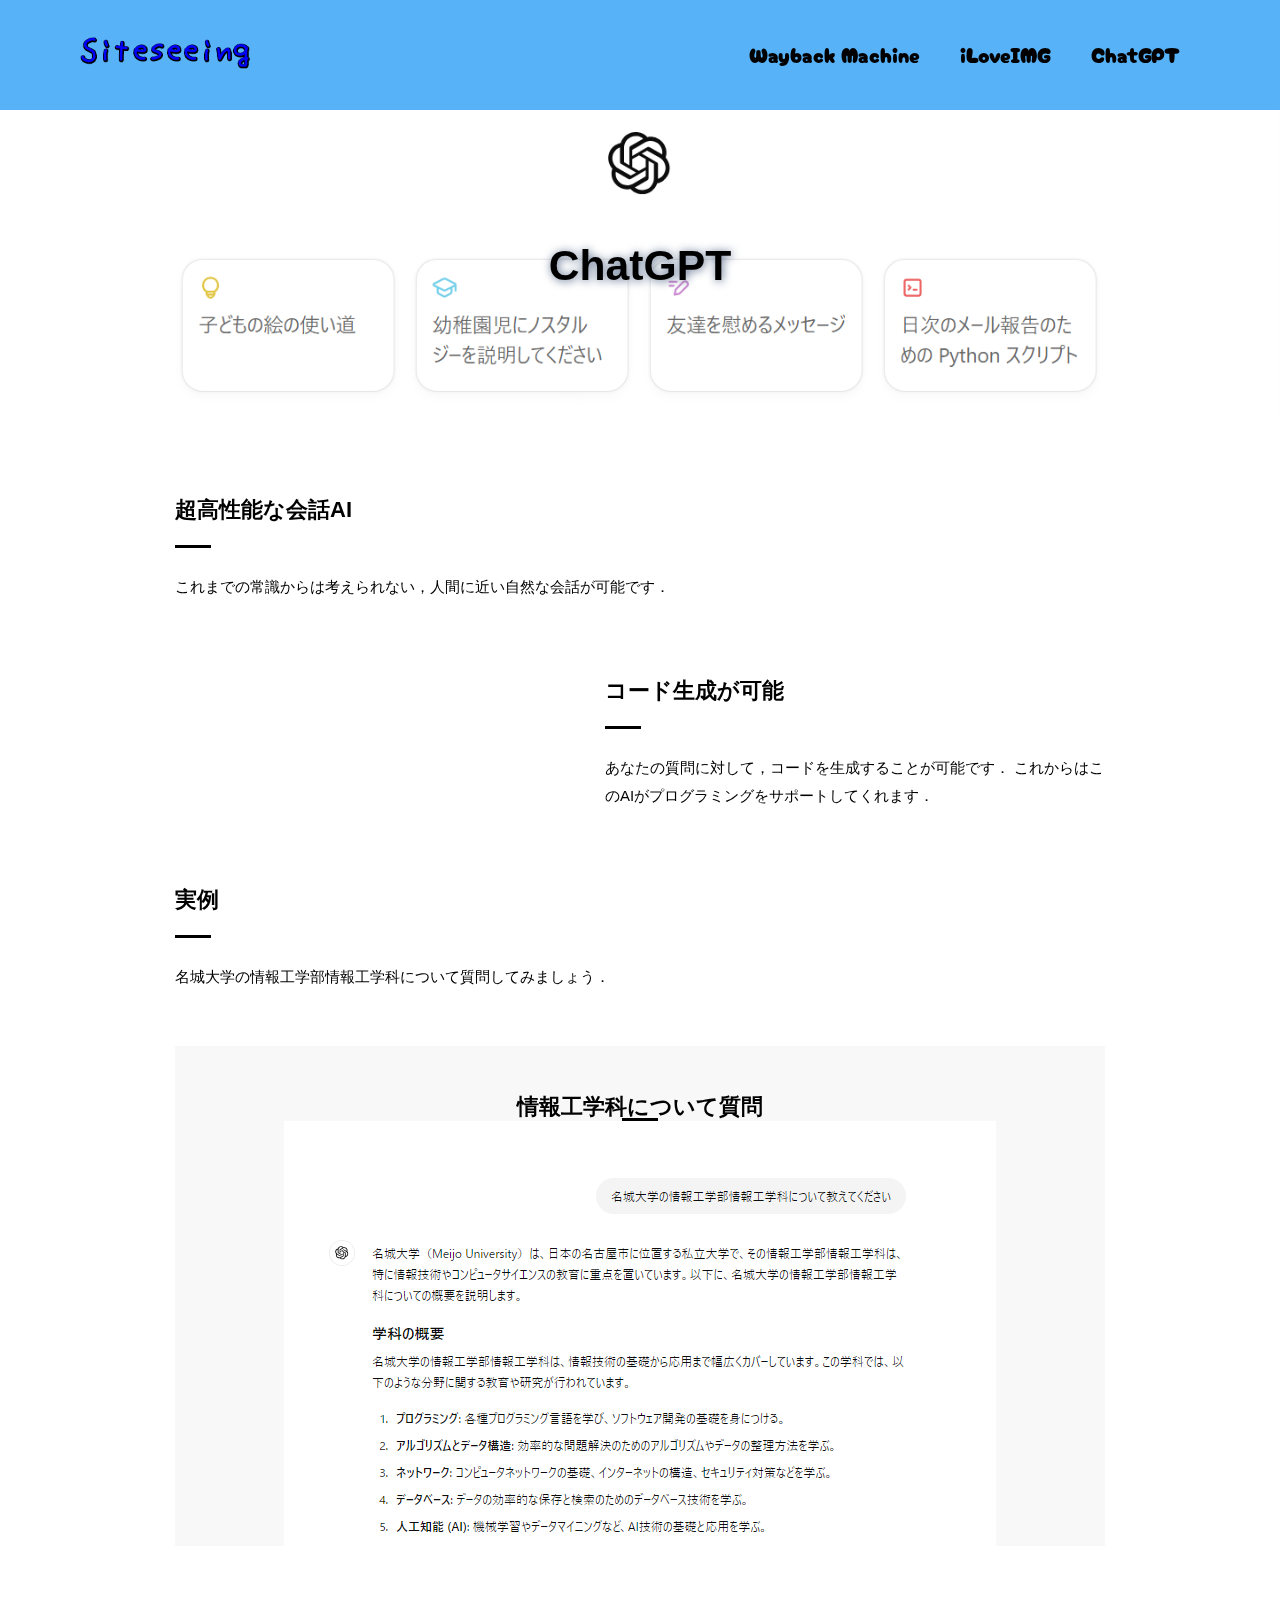
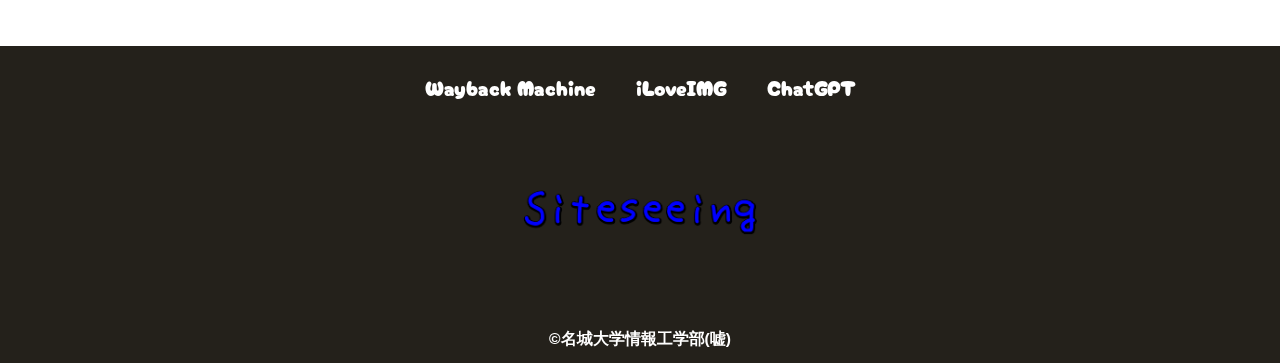
<file: access.html>
<!DOCTYPE html>
<html>
    <head>
        <meta charset="UTF-8">
        <title>ChatGPT</title>
        <meta name="description" content="ChatGPTの紹介">
        <meta name="viewport" content="width=device-width">
        <script src="https://ajax.googleapis.com/ajax/libs/jquery/1.11.0/jquery.min.js"></script>
        <script src="js/script.js"></script>
        <link href="css/common.css" rel="stylesheet">
        <link href="css/access.css" rel="stylesheet">
        <link rel="preconnect" href="https://fonts.googleapis.com">
        <link rel="preconnect" href="https://fonts.gstatic.com" crossorigin>
        <link href="https://fonts.googleapis.com/css2?family=Cherry+Bomb+One&display=swap" rel="stylesheet">    
    </head>
    <body>
        <header class="header">
            <div class="header-inner">
                <a class="header-logo" href="index.html">
                    <img src="images/index/logo.png" alt="ロゴ">
                </a>
                <button class="toggle-menu-button"></button>
                <div class="header-site-menu">
                    <nav class="site-menu">
                        <ul>
                            <li><a href="concept.html">Wayback Machine</a></li>
                            <li><a href="members.html">iLoveIMG</a></li>
                            <li><a href="access.html">ChatGPT</a></li>
                        </ul>
                    </nav>
                </div>
            </div>
        </header>
        <main class="main">
            <div class="title">
                <h1><a href="https://chatgpt.com/" target="_blank">ChatGPT</a></h1>
            </div>
            <div class="feature">
                <div class="feature-text">
                    <h2>超高性能な会話AI</h2>
                    <p>
                        これまでの常識からは考えられない，人間に近い自然な会話が可能です．
                    </p>
                </div>
            </div>
            <div class="feature reverse">
                <div class="feature-text">
                    <h2>コード生成が可能</h2>
                    <p>
                        あなたの質問に対して，コードを生成することが可能です．
                        これからはこのAIがプログラミングをサポートしてくれます．
                    </p>
                </div>
            </div>
            <div class="feature">
                <div class="feature-text">
                    <h2>実例</h2>
                    <p>
                        名城大学の情報工学部情報工学科について質問してみましょう．
                    </p>
                </div>
            </div>
            <div class="image">
                <h2>情報工学科について質問</h2>
                <img src="images/chat-gpt/chat-gpt-question.png" alt="ChatGPTの画像">
            </div>
        </main>
        <footer class="footer">
            <nav class="site-menu">
                <ul>
                    <li><a href="concept.html">Wayback Machine</a></li>
                    <li><a href="members.html">iLoveIMG</a></li>
                    <li><a href="access.html">ChatGPT</a></li>
                </ul>
            </nav>
            <a class="footer-logo" href="index.html">
                <img src="images/index/logo.png" alt="ロゴ">
            </a>
            <p class="copyright"><small>&copy;名城大学情報工学部(嘘)</small></p>
        </footer>
    </body>
</html>
</file>
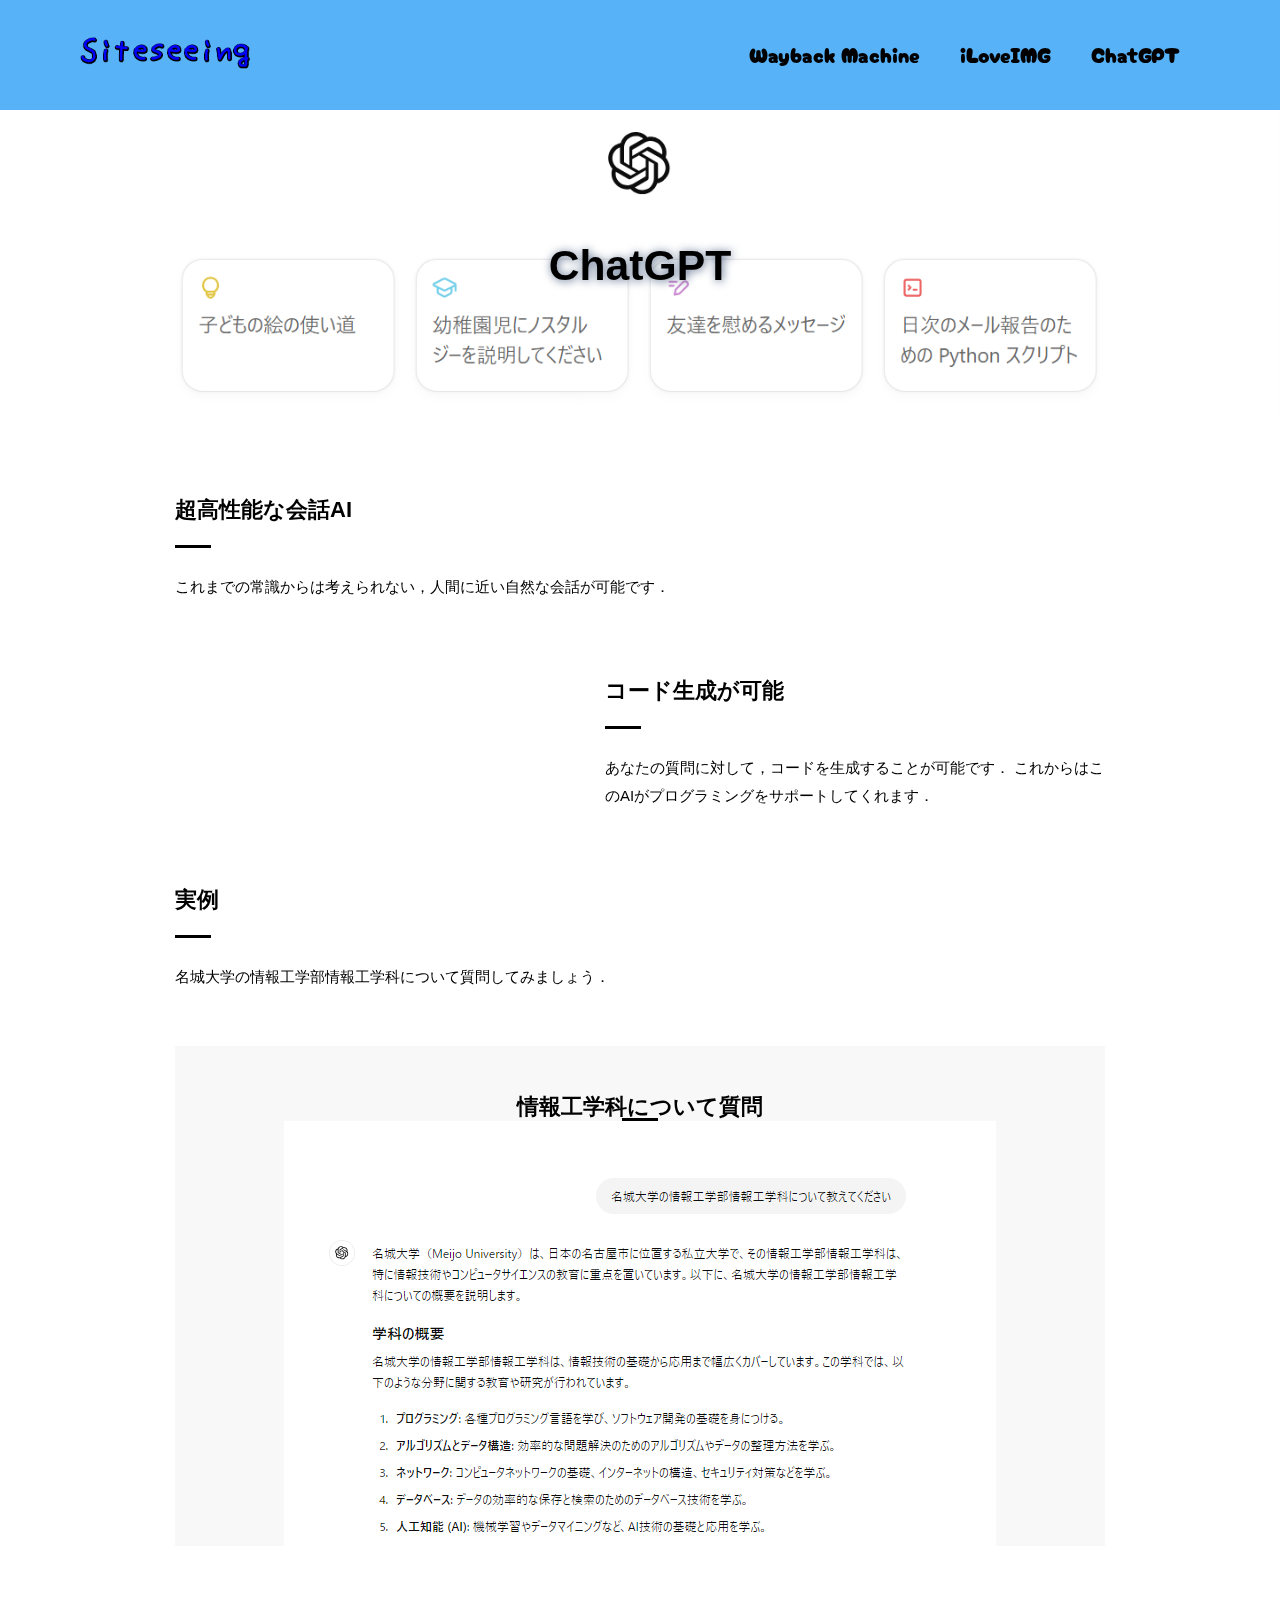
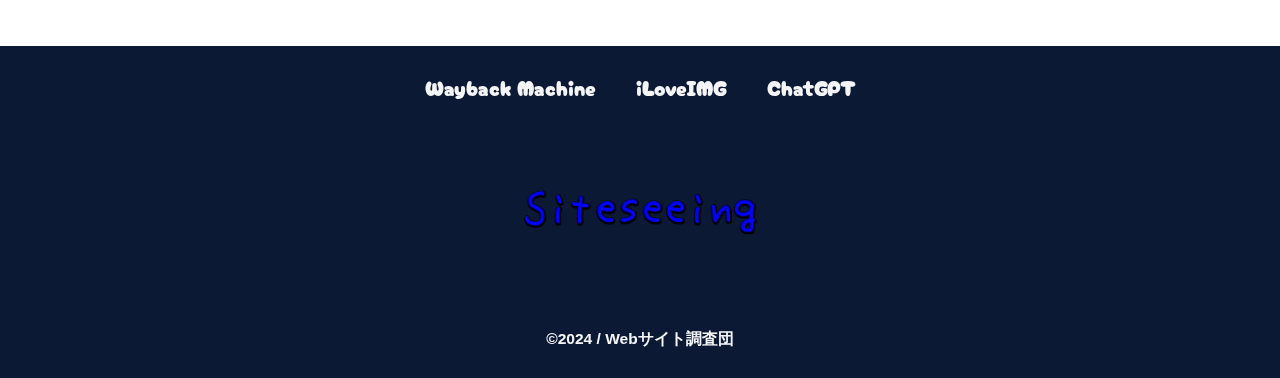
<file: chat_gpt.html>
<!DOCTYPE html>
<html>
    <head>
        <meta charset="UTF-8">
        <title>ChatGPT</title>
        <meta name="description" content="ChatGPTの紹介">
        <meta name="viewport" content="width=device-width">
        <script src="https://ajax.googleapis.com/ajax/libs/jquery/1.11.0/jquery.min.js"></script>
        <script src="js/script.js"></script>
        <link href="css/index.css" rel="stylesheet">
        <link href="css/chat_gpt.css" rel="stylesheet">
        <link rel="preconnect" href="https://fonts.googleapis.com">
        <link rel="preconnect" href="https://fonts.gstatic.com" crossorigin>
        <link href="https://fonts.googleapis.com/css2?family=Cherry+Bomb+One&display=swap" rel="stylesheet">    
    </head>
    <body>
        <header class="header">
            <div class="header-inner">
                <a class="header-logo" href="index.html">
                    <img src="images/index/logo.png" alt="ロゴ">
                </a>
                <button class="toggle-menu-button"></button>
                <div class="header-site-menu">
                    <nav class="site-menu">
                        <ul>
                            <li><a href="wayback_machine.html">Wayback Machine</a></li>
                            <li><a href="i_love_img.html">iLoveIMG</a></li>
                            <li><a href="chat_gpt.html">ChatGPT</a></li>
                        </ul>
                    </nav>
                </div>
            </div>
        </header>
        <main class="main">
            <div class="title">
                <h1><a href="https://chatgpt.com/" target="_blank">ChatGPT</a></h1>
            </div>
            <div class="feature">
                <div class="feature-text">
                    <h2>超高性能な会話AI</h2>
                    <p>
                        これまでの常識からは考えられない，人間に近い自然な会話が可能です．
                    </p>
                </div>
            </div>
            <div class="feature reverse">
                <div class="feature-text">
                    <h2>コード生成が可能</h2>
                    <p>
                        あなたの質問に対して，コードを生成することが可能です．
                        これからはこのAIがプログラミングをサポートしてくれます．
                    </p>
                </div>
            </div>
            <div class="feature">
                <div class="feature-text">
                    <h2>実例</h2>
                    <p>
                        名城大学の情報工学部情報工学科について質問してみましょう．
                    </p>
                </div>
            </div>
            <div class="image">
                <h2>情報工学科について質問</h2>
                <img src="images/chat_gpt/chat-gpt-question.png" alt="ChatGPTの画像">
            </div>
        </main>
        <footer class="footer">
            <nav class="site-menu">
                <ul>
                    <li><a href="wayback_machine.html">Wayback Machine</a></li>
                    <li><a href="i_love_img.html">iLoveIMG</a></li>
                    <li><a href="chat_gpt.html">ChatGPT</a></li>
                </ul>
            </nav>
            <a class="footer-logo" href="index.html">
                <img src="images/index/logo.png" alt="ロゴ">
            </a>
            <p class="copyright"><small>&copy;2024 / Webサイト調査団</small></p>
        </footer>
    </body>
</html>
</file>
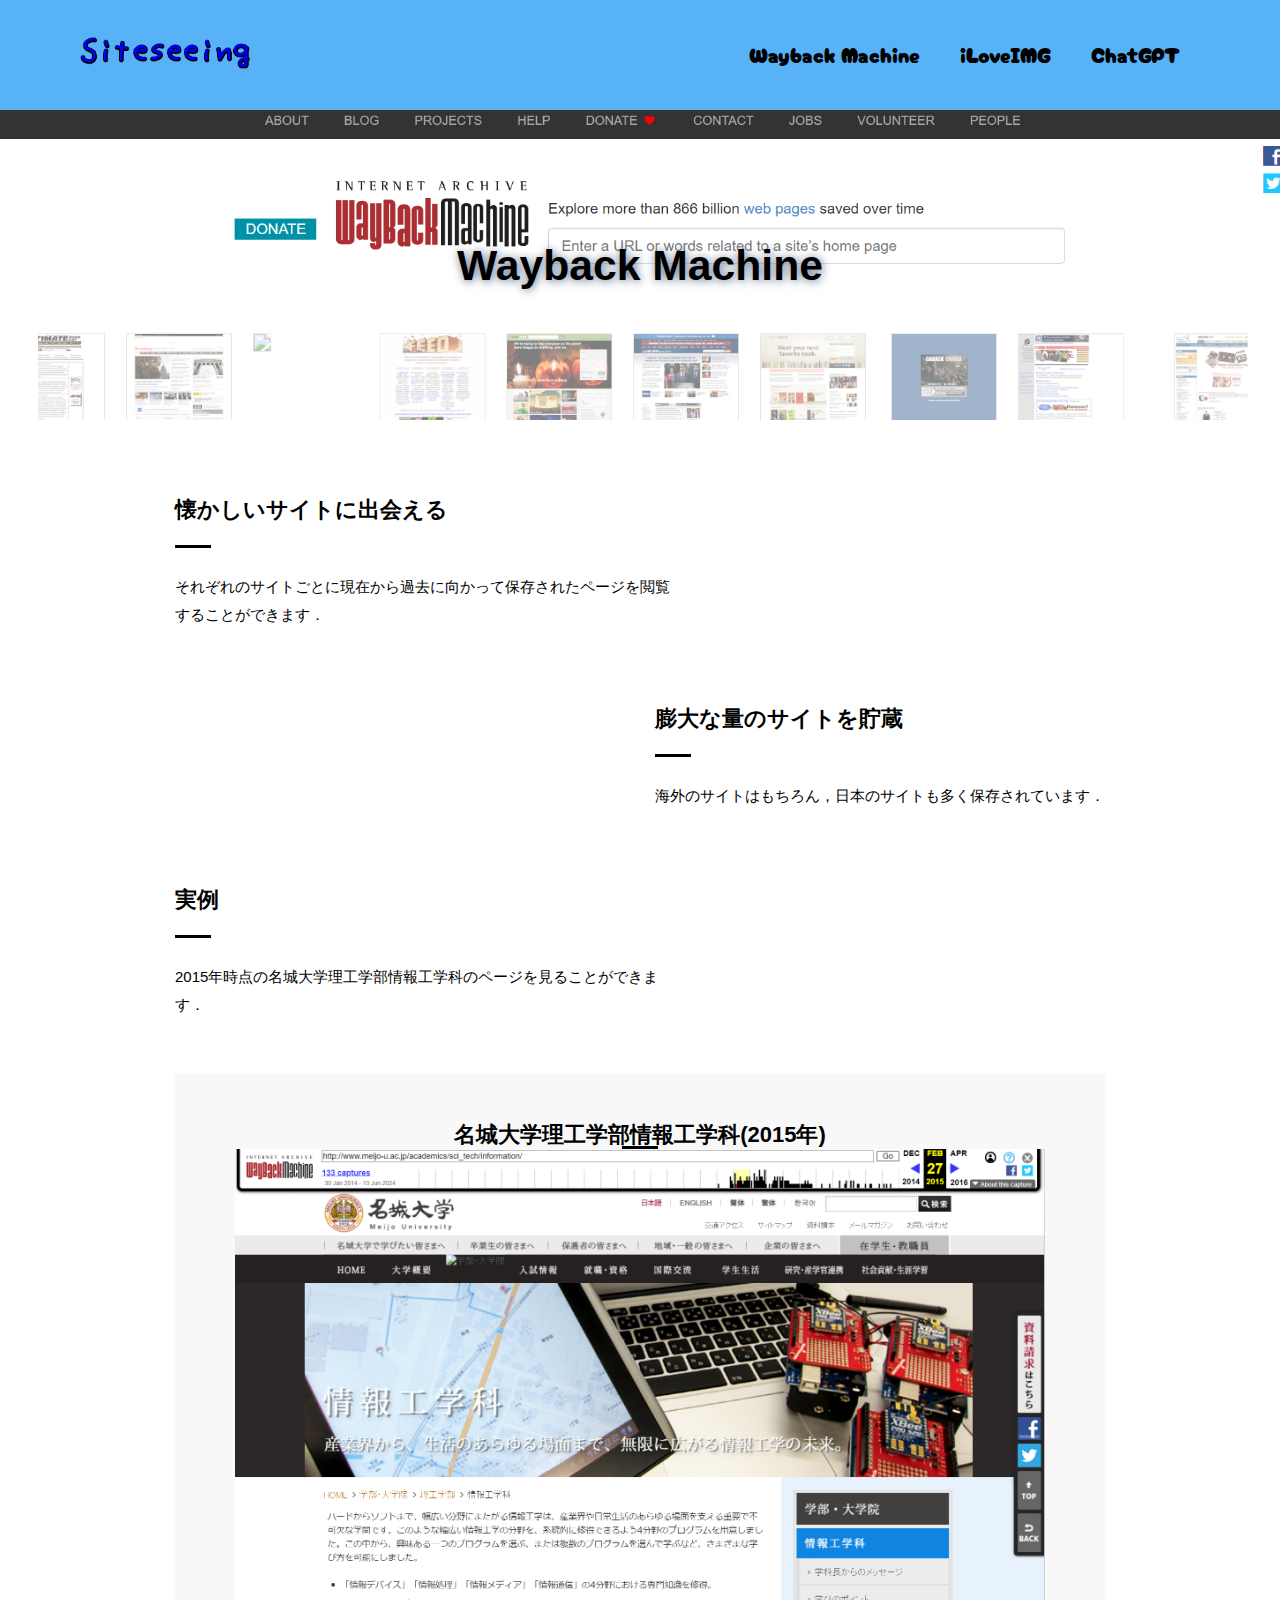
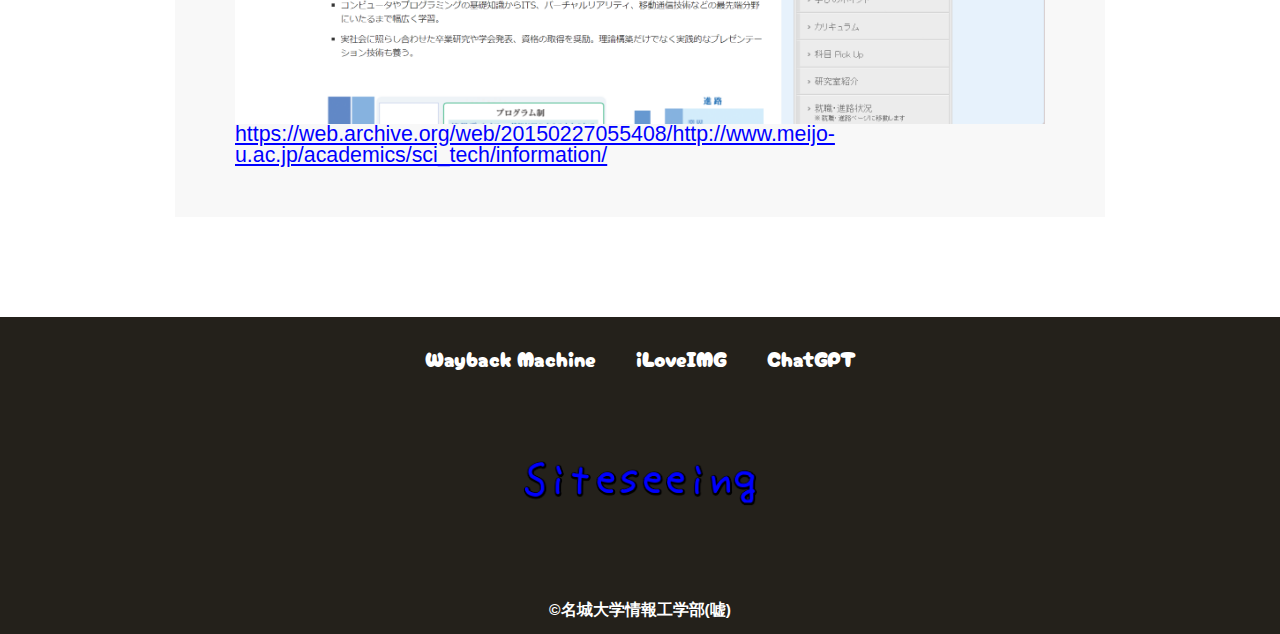
<file: concept.html>
<!DOCTYPE html>
<html>
    <head>
        <meta charset="UTF-8">
        <title>Wayback Machine</title>
        <meta name="description" content="Wayback Machineの紹介">
        <meta name="viewport" content="width=device-width">
        <script src="https://ajax.googleapis.com/ajax/libs/jquery/1.11.0/jquery.min.js"></script>
        <script src="js/script.js"></script>
        <link href="css/common.css" rel="stylesheet">
        <link href="css/concept.css" rel="stylesheet">
        <link rel="preconnect" href="https://fonts.googleapis.com">
        <link rel="preconnect" href="https://fonts.gstatic.com" crossorigin>
        <link href="https://fonts.googleapis.com/css2?family=Cherry+Bomb+One&display=swap" rel="stylesheet">    
    </head>
    <body>
        <header class="header">
            <div class="header-inner">
                <a class="header-logo" href="index.html">
                    <img src="images/index/logo.png" alt="ロゴ">
                </a>
                <button class="toggle-menu-button"></button>
                <div class="header-site-menu">
                    <nav class="site-menu">
                        <ul>
                            <li><a href="concept.html">Wayback Machine</a></li>
                            <li><a href="members.html">iLoveIMG</a></li>
                            <li><a href="access.html">ChatGPT</a></li>
                        </ul>
                    </nav>
                </div>
            </div>
        </header>
        <main class="main">
            <div class="title">
                <h1><a href="https://wayback-api.archive.org/" target="_blank">Wayback Machine</a></h1>
            </div>
            <div class="feature">
                <div class="feature-text">
                    <h2>懐かしいサイトに出会える</h2>
                    <p>
                        それぞれのサイトごとに現在から過去に向かって保存されたページを閲覧することができます．
                    </p>
                </div>
            </div>
            <div class="feature reverse">
                <div class="feature-text">
                    <h2>膨大な量のサイトを貯蔵</h2>
                    <p>
                        海外のサイトはもちろん，日本のサイトも多く保存されています．
                    </p>
                </div>
            </div>
            <div class="feature">
                <div class="feature-text">
                    <h2>実例</h2>
                    <p>
                        2015年時点の名城大学理工学部情報工学科のページを見ることができます．
                    </p>
                </div>
            </div>
            <div class="image">
                <h2>名城大学理工学部情報工学科(2015年)</h2>
                <img src="images/concept/wayback_mejo_2015.png" alt="2015年の名城大学理工学部情報工学科">
                <a href="https://web.archive.org/web/20150227055408/http://www.meijo-u.ac.jp/academics/sci_tech/information/" target="_blank">
                    https://web.archive.org/web/20150227055408/http://www.meijo-u.ac.jp/academics/sci_tech/information/
                </a>
            </div>
        </main>
        <footer class="footer">
            <nav class="site-menu">
                <ul>
                    <li><a href="concept.html">Wayback Machine</a></li>
                    <li><a href="members.html">iLoveIMG</a></li>
                    <li><a href="access.html">ChatGPT</a></li>
                </ul>
            </nav>
            <a class="footer-logo" href="index.html">
                <img src="images/index/logo.png" alt="ロゴ">
            </a>
            <p class="copyright"><small>&copy;名城大学情報工学部(嘘)</small></p>
        </footer>
    </body>
</html>
</file>
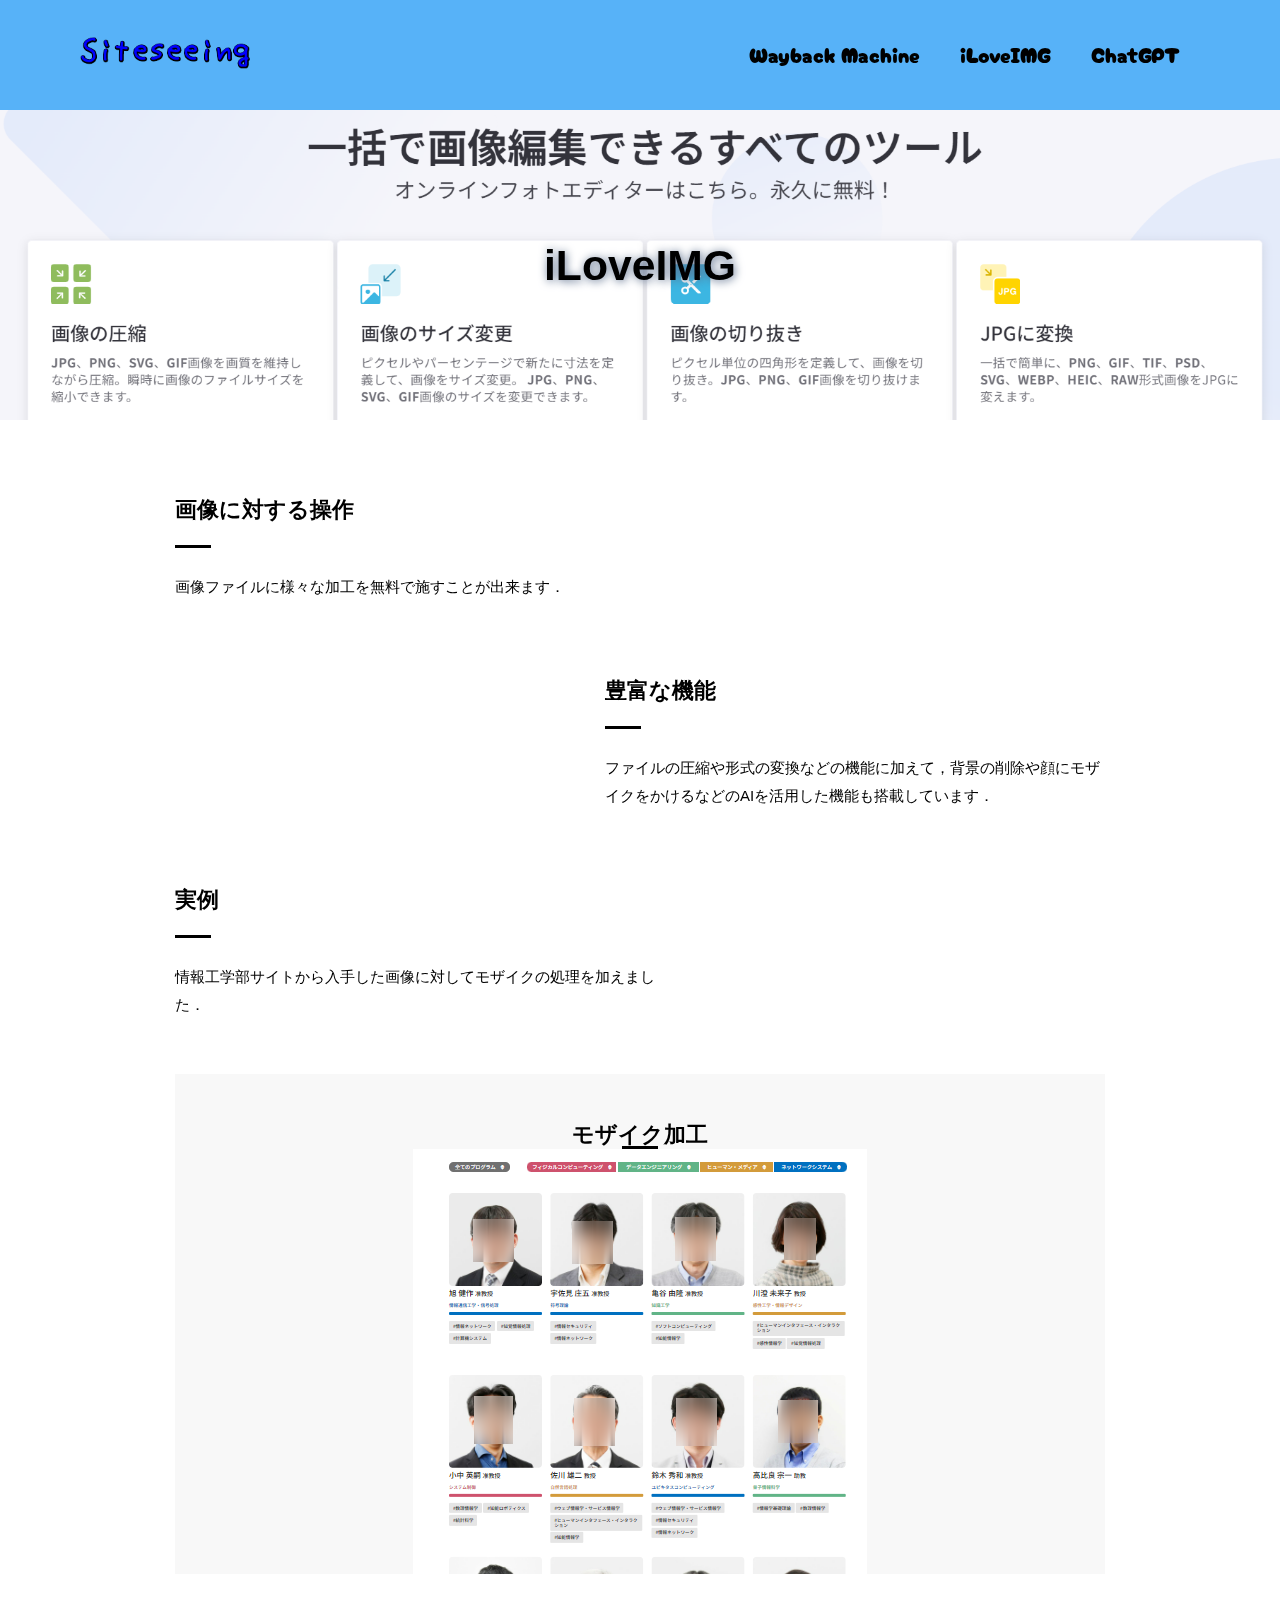
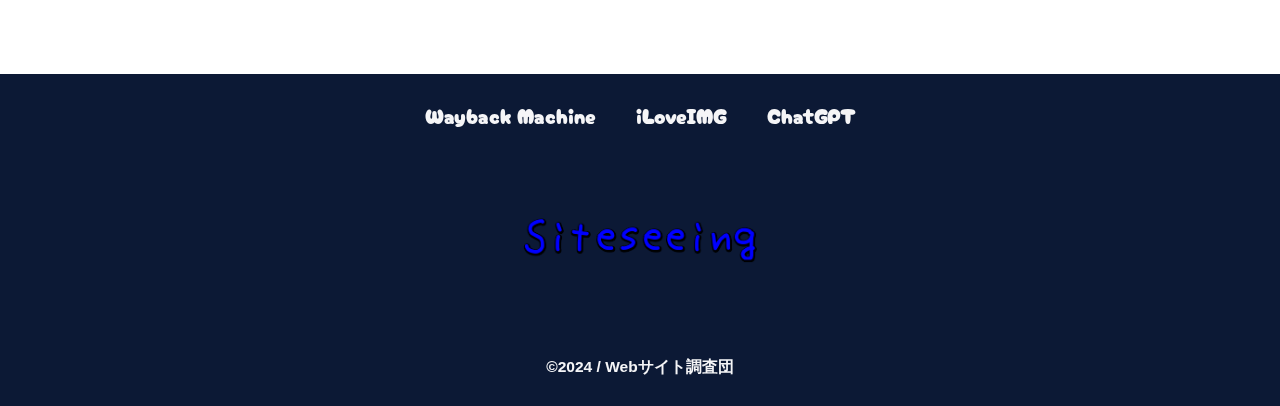
<file: i_love_img.html>
<!DOCTYPE html>
<html>
    <head>
        <meta charset="UTF-8">
        <title>iLoveIMG</title>
        <meta name="description" content="iLoveIMGの紹介">
        <meta name="viewport" content="width=device-width">
        <script src="https://ajax.googleapis.com/ajax/libs/jquery/1.11.0/jquery.min.js"></script>
        <script src="js/script.js"></script>
        <link href="css/index.css" rel="stylesheet">
        <link href="css/i_love_img.css" rel="stylesheet">
        <link rel="preconnect" href="https://fonts.googleapis.com">
        <link rel="preconnect" href="https://fonts.gstatic.com" crossorigin>
        <link href="https://fonts.googleapis.com/css2?family=Cherry+Bomb+One&display=swap" rel="stylesheet">    
    </head>
    <body>
        <header class="header">
            <div class="header-inner">
                <a class="header-logo" href="index.html">
                    <img src="images/index/logo.png" alt="ロゴ">
                </a>
                <button class="toggle-menu-button"></button>
                <div class="header-site-menu">
                    <nav class="site-menu">
                        <ul>
                            <li><a href="wayback_machine.html">Wayback Machine</a></li>
                            <li><a href="i_love_img.html">iLoveIMG</a></li>
                            <li><a href="chat_gpt.html">ChatGPT</a></li>
                        </ul>
                    </nav>
                </div>
            </div>
        </header>
        <main class="main">
            <div class="title">
                <h1><a href="https://www.iloveimg.com/ja" target="_blank">iLoveIMG</a></h1>
            </div>
            <div class="feature">
                <div class="feature-text">
                    <h2>画像に対する操作</h2>
                    <p>
                        画像ファイルに様々な加工を無料で施すことが出来ます．
                    </p>
                </div>
            </div>
            <div class="feature reverse">
                <div class="feature-text">
                    <h2>豊富な機能</h2>
                    <p>
                        ファイルの圧縮や形式の変換などの機能に加えて，背景の削除や顔にモザイクをかけるなどのAIを活用した機能も搭載しています．
                    </p>
                </div>
            </div>
            <div class="feature">
                <div class="feature-text">
                    <h2>実例</h2>
                    <p>
                        情報工学部サイトから入手した画像に対してモザイクの処理を加えました．
                    </p>
                </div>
            </div>
            <div class="image">
                <h2>モザイク加工</h2>
                <img src="images/i_love_img/mozaiku.png" alt="モザイク加工後の画像">
            </div>
        </main>
        <footer class="footer">
            <nav class="site-menu">
                <ul>
                    <li><a href="wayback_machine.html">Wayback Machine</a></li>
                    <li><a href="i_love_img.html">iLoveIMG</a></li>
                    <li><a href="chat_gpt.html">ChatGPT</a></li>
                </ul>
            </nav>
            <a class="footer-logo" href="index.html">
                <img src="images/index/logo.png" alt="ロゴ">
            </a>
            <p class="copyright"><small>&copy;2024 / Webサイト調査団</small></p>
        </footer>
    </body>
</html>
</file>
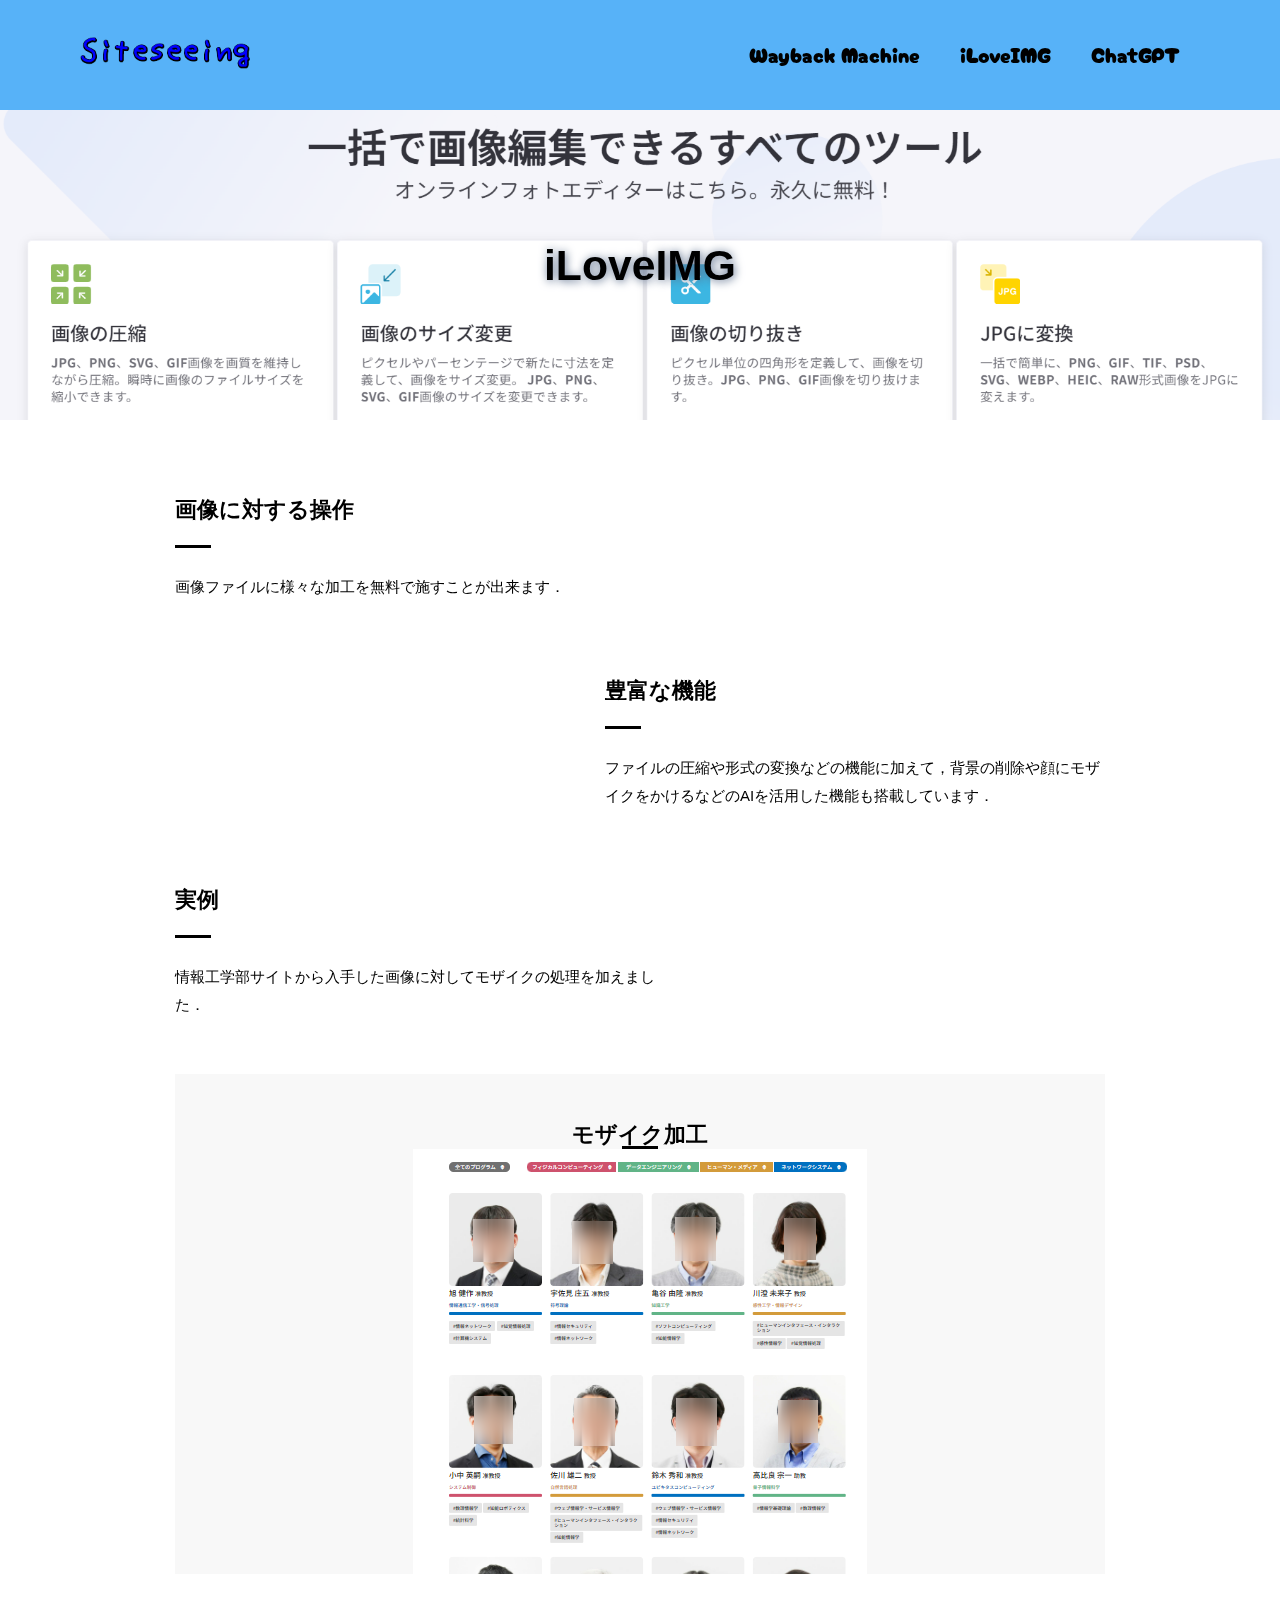
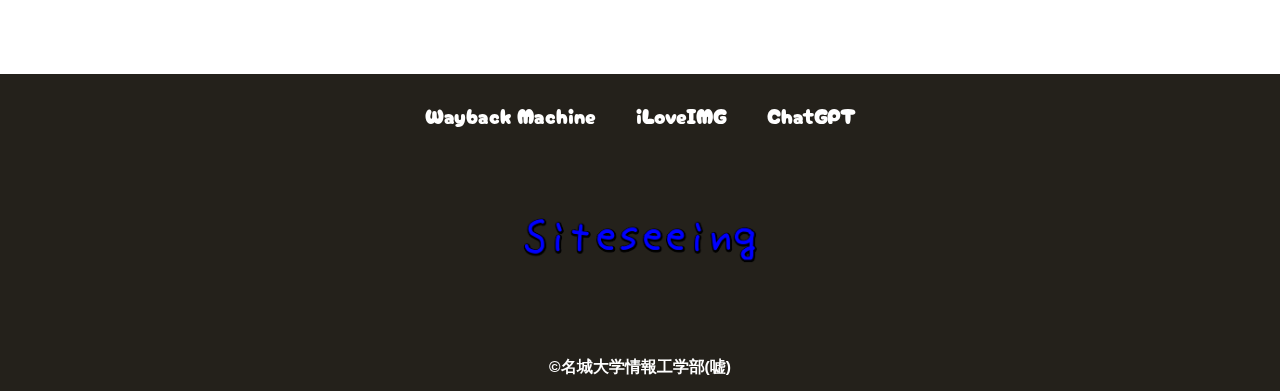
<file: members.html>
<!DOCTYPE html>
<html>
    <head>
        <meta charset="UTF-8">
        <title>iLoveIMG</title>
        <meta name="description" content="iLoveIMGの紹介">
        <meta name="viewport" content="width=device-width">
        <script src="https://ajax.googleapis.com/ajax/libs/jquery/1.11.0/jquery.min.js"></script>
        <script src="js/script.js"></script>
        <link href="css/common.css" rel="stylesheet">
        <link href="css/members.css" rel="stylesheet">
        <link rel="preconnect" href="https://fonts.googleapis.com">
        <link rel="preconnect" href="https://fonts.gstatic.com" crossorigin>
        <link href="https://fonts.googleapis.com/css2?family=Cherry+Bomb+One&display=swap" rel="stylesheet">    
    </head>
    <body>
        <header class="header">
            <div class="header-inner">
                <a class="header-logo" href="index.html">
                    <img src="images/index/logo.png" alt="ロゴ">
                </a>
                <button class="toggle-menu-button"></button>
                <div class="header-site-menu">
                    <nav class="site-menu">
                        <ul>
                            <li><a href="concept.html">Wayback Machine</a></li>
                            <li><a href="members.html">iLoveIMG</a></li>
                            <li><a href="access.html">ChatGPT</a></li>
                        </ul>
                    </nav>
                </div>
            </div>
        </header>
        <main class="main">
            <div class="title">
                <h1><a href="https://www.iloveimg.com/ja" target="_blank">iLoveIMG</a></h1>
            </div>
            <div class="feature">
                <div class="feature-text">
                    <h2>画像に対する操作</h2>
                    <p>
                        画像ファイルに様々な加工を無料で施すことが出来ます．
                    </p>
                </div>
            </div>
            <div class="feature reverse">
                <div class="feature-text">
                    <h2>豊富な機能</h2>
                    <p>
                        ファイルの圧縮や形式の変換などの機能に加えて，背景の削除や顔にモザイクをかけるなどのAIを活用した機能も搭載しています．
                    </p>
                </div>
            </div>
            <div class="feature">
                <div class="feature-text">
                    <h2>実例</h2>
                    <p>
                        情報工学部サイトから入手した画像に対してモザイクの処理を加えました．
                    </p>
                </div>
            </div>
            <div class="image">
                <h2>モザイク加工</h2>
                <img src="images/members/mozaiku.png" alt="モザイク加工後の画像">
            </div>
        </main>
        <footer class="footer">
            <nav class="site-menu">
                <ul>
                    <li><a href="concept.html">Wayback Machine</a></li>
                    <li><a href="members.html">iLoveIMG</a></li>
                    <li><a href="access.html">ChatGPT</a></li>
                </ul>
            </nav>
            <a class="footer-logo" href="index.html">
                <img src="images/index/logo.png" alt="ロゴ">
            </a>
            <p class="copyright"><small>&copy;名城大学情報工学部(嘘)</small></p>
        </footer>
    </body>
</html>
</file>
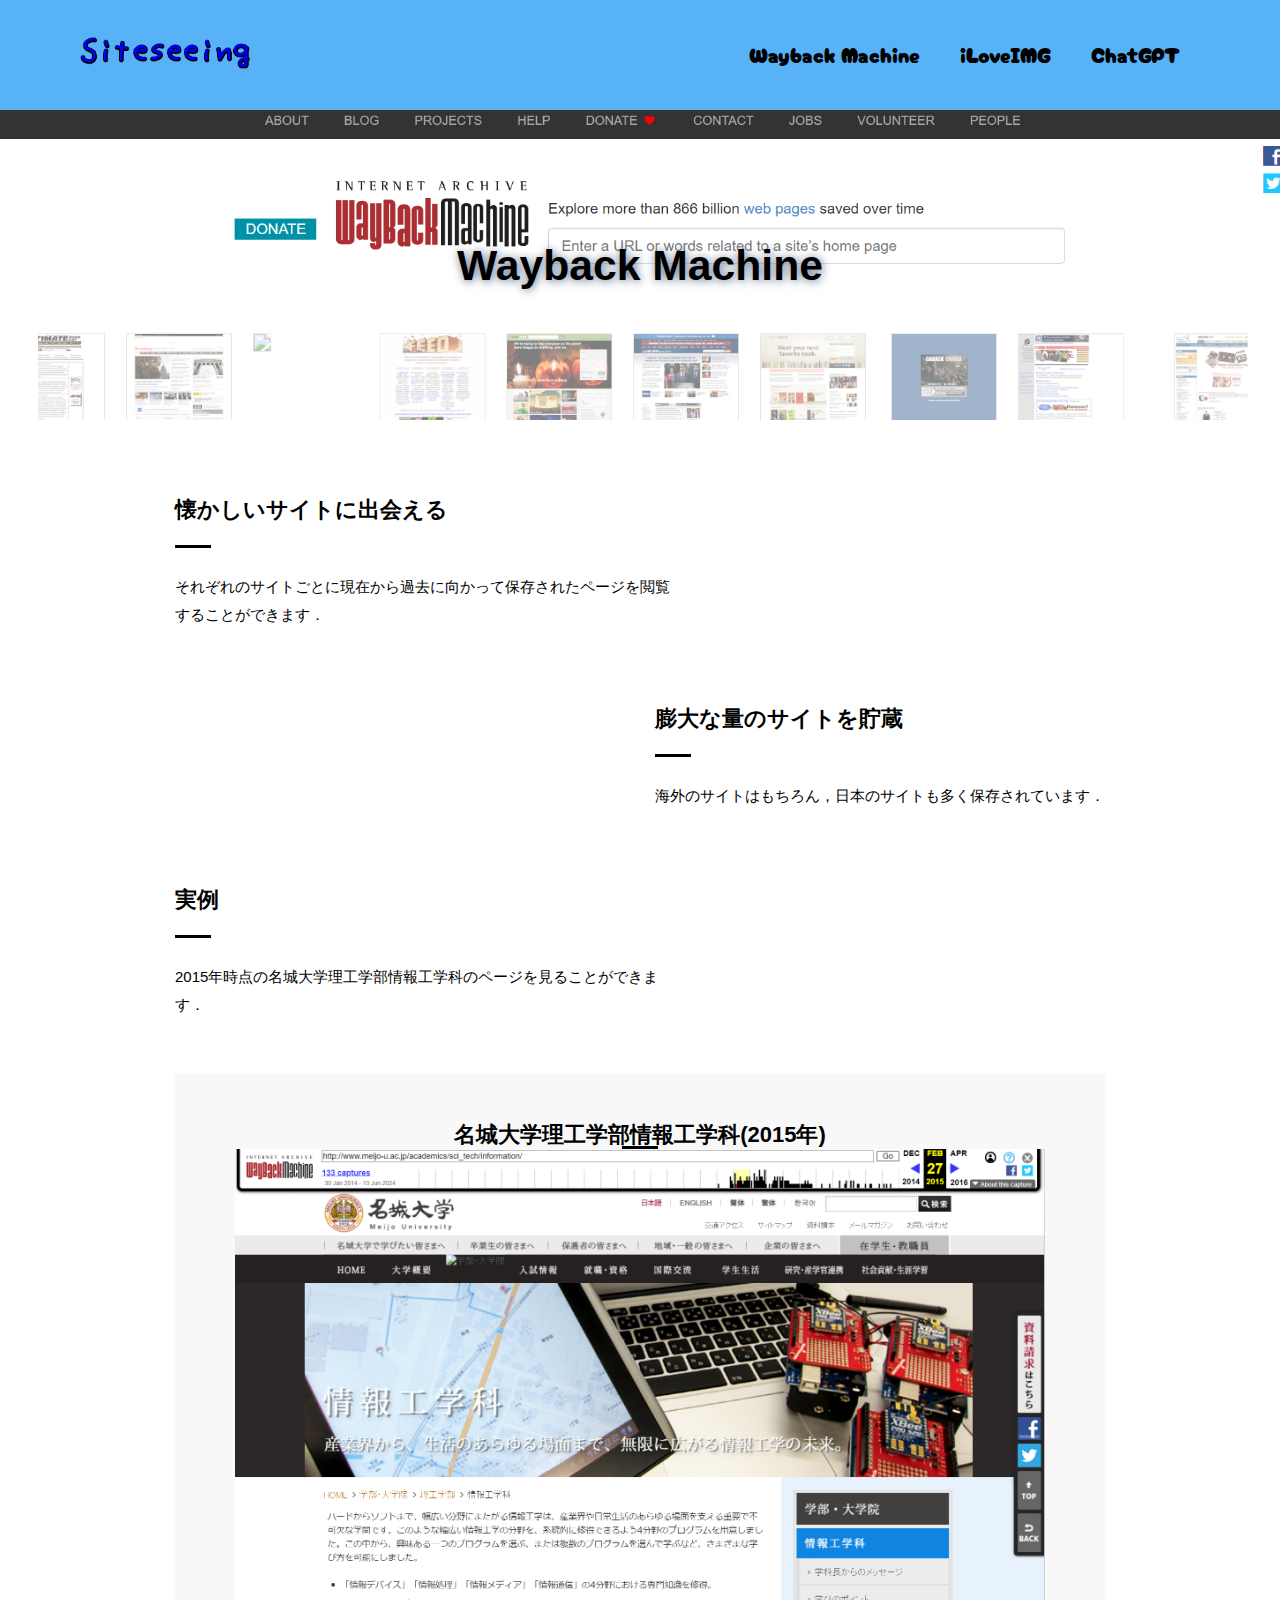
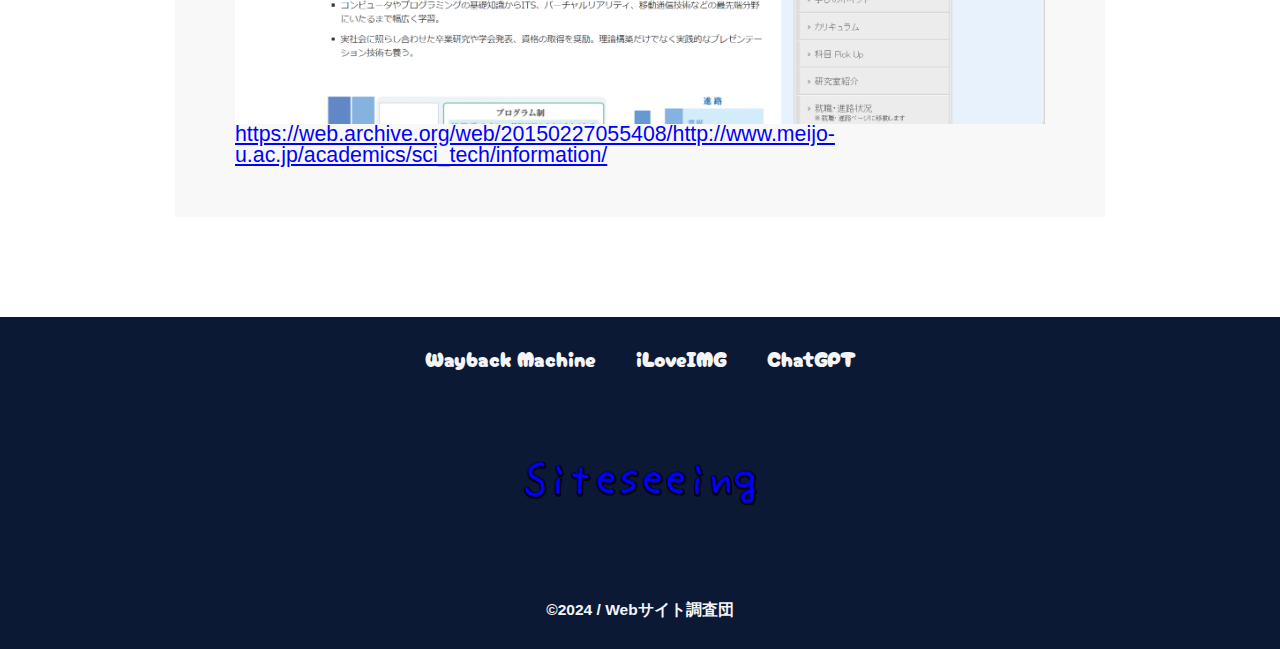
<file: wayback_machine.html>
<!DOCTYPE html>
<html>
    <head>
        <meta charset="UTF-8">
        <title>Wayback Machine</title>
        <meta name="description" content="Wayback Machineの紹介">
        <meta name="viewport" content="width=device-width">
        <script src="https://ajax.googleapis.com/ajax/libs/jquery/1.11.0/jquery.min.js"></script>
        <script src="js/script.js"></script>
        <link href="css/index.css" rel="stylesheet">
        <link href="css/wayback_machine.css" rel="stylesheet">
        <link rel="preconnect" href="https://fonts.googleapis.com">
        <link rel="preconnect" href="https://fonts.gstatic.com" crossorigin>
        <link href="https://fonts.googleapis.com/css2?family=Cherry+Bomb+One&display=swap" rel="stylesheet">    
    </head>
    <body>
        <header class="header">
            <div class="header-inner">
                <a class="header-logo" href="index.html">
                    <img src="images/index/logo.png" alt="ロゴ">
                </a>
                <button class="toggle-menu-button"></button>
                <div class="header-site-menu">
                    <nav class="site-menu">
                        <ul>
                            <li><a href="wayback_machine.html">Wayback Machine</a></li>
                            <li><a href="i_love_img.html">iLoveIMG</a></li>
                            <li><a href="chat_gpt.html">ChatGPT</a></li>
                        </ul>
                    </nav>
                </div>
            </div>
        </header>
        <main class="main">
            <div class="title">
                <h1><a href="https://wayback-api.archive.org/" target="_blank">Wayback Machine</a></h1>
            </div>
            <div class="feature">
                <div class="feature-text">
                    <h2>懐かしいサイトに出会える</h2>
                    <p>
                        それぞれのサイトごとに現在から過去に向かって保存されたページを閲覧することができます．
                    </p>
                </div>
            </div>
            <div class="feature reverse">
                <div class="feature-text">
                    <h2>膨大な量のサイトを貯蔵</h2>
                    <p>
                        海外のサイトはもちろん，日本のサイトも多く保存されています．
                    </p>
                </div>
            </div>
            <div class="feature">
                <div class="feature-text">
                    <h2>実例</h2>
                    <p>
                        2015年時点の名城大学理工学部情報工学科のページを見ることができます．
                    </p>
                </div>
            </div>
            <div class="image">
                <h2>名城大学理工学部情報工学科(2015年)</h2>
                <img src="images/wayback_machine/wayback_mejo_2015.png" alt="2015年の名城大学理工学部情報工学科">
                <a href="https://web.archive.org/web/20150227055408/http://www.meijo-u.ac.jp/academics/sci_tech/information/" target="_blank">
                    https://web.archive.org/web/20150227055408/http://www.meijo-u.ac.jp/academics/sci_tech/information/
                </a>
            </div>
        </main>
        <footer class="footer">
            <nav class="site-menu">
                <ul>
                    <li><a href="wayback_machine.html">Wayback Machine</a></li>
                    <li><a href="i_love_img.html">iLoveIMG</a></li>
                    <li><a href="chat_gpt.html">ChatGPT</a></li>
                </ul>
            </nav>
            <a class="footer-logo" href="index.html">
                <img src="images/index/logo.png" alt="ロゴ">
            </a>
            <p class="copyright"><small>&copy;2024 / Webサイト調査団</small></p>
        </footer>
    </body>
</html>
</file>
<file: css/common.css>
@charset "utf-8";



.first-view {
    height: calc(100vh - 110px);
    background-image: url(../images/index/bg_main.jpg);
    background-repeat: no-repeat;
    background-position: center center;
    background-size: cover;
    display: flex;
    align-items: center;
}

.first-view-text {
    width: 100%;
    max-width: 1200px;
    margin-left: auto;
    margin-right: auto;
    padding-left: 40px;
    padding-right: 80px;
    color: #ffffff;
    font-weight: bold;
    text-shadow: 1px 1px 10px #4b2c14;
}

.first-view-text h1 {
    font-family: 'Montserrat', sans-serif;
    font-size: 56px;
    line-height: 72px;
}

.first-view-text p {
    font-size: 18px;
    margin-top: 20px;
}

.lead {
    max-width: 1200px;
    margin: 60px auto;
}

*,
::before,
::after {
    padding: 0;
    margin: 0;
    box-sizing: border-box;
}

ul, ol {
    list-style: none;
}

a {
    color: inherit;
    text-decoration: none;
}

body {
    font-family: sans-serif;
    font-size: 16pt;
    color: #000000;
    line-height: 1;
    background-color: #ffffff;
}

img {
    max-width: 100%;
}

.header-inner {
    max-width: 1200px;
    height: 110px;
    margin-left: auto;
    margin-right: auto;
    padding-left: 40px;
    padding-right: 40px;
    display: flex;
    justify-content: space-between;
    align-items: center;
}

.toggle-menu-button {
    display: none;
}

.header-logo {
    display: block;
    width: 170px;
}

.site-menu ul {
    display: flex;
}

.site-menu ul li {
    margin-left: 20px;
    margin-right: 20px;
}

.site-menu ul li a {
    font-family: 'Cherry Bomb One', cursive;
}

@media (max-width: 800px) {
    .site-menu ul {
        display: block;
        text-align: center;
    }

    .site-menu li {
        margin-top: 20px;
    }

    .header {
        position: fixed;
        top: 0;
        left: 0;
        right: 0;
        background-color: #ffffff;
        height: 50px;
        z-index: 10;
        box-shadow: 0 3px 6px rgba(0, 0, 0, 0.1);
    }

    .header-inner {
        padding-left: 20px;
        padding-right: 20px;
        height: 100%;
        position:relative;
    }

    .header-logo {
        width: 100px;
    }

    .header-site-menu{
        position: absolute;
        top: 100%;
        left: 0;
        right:0;
        color:#ffffff;
        background-color: 30px;
        padding-bottom: 50px;
        display: none;

    }

    .header-site-menu.is-show {
        display: block;
    }

    .main{
        padding-top: 50px;
    }

    .footer-logo {
        margin-top: 60px;
    }

    .copyright{
        margin-top: 50px;
    }
    .toggle-menu-button {
        display: block;
        width: 44px;
        height: 34px;
        background-image: url(../images/common/icon-menu.png);
        background-size: 50%;
        background-position: center;
        background-repeat: no-repeat;
        background-color: transparent;
        border: none;
        border-radius: 0;
        outline: none;
    }
}

.footer {
    color: #ffffff;
    background-color: #24211b;
    padding-top: 30px;
    padding-bottom: 15px;
    display: flex;
    flex-direction: column;
    align-items: center;
}

.footer-logo {
    display: block;
    width: 235px;
    margin-top: 90px;
}

.copyright {
    font-size: 14pt;
    font-weight: bold;
    margin-top: 90px;
}
</file>
<file: css/access.css>
.header{
    background-color: rgb(87, 178, 248);
}

.title {
    height: 310px;
    background-image: url(../images/chat-gpt/chat-gpt.png);
    background-repeat: no-repeat;
    background-position: center center;
    background-size: cover;
    display: flex;
    flex-direction: column;
    justify-content: center;
    align-items: center;
    color: #ffffff;
    text-shadow: 1px 1px 10px #5a6d8b;
}

.title h1 {
    font-family: 'Montserrat', sans-serif;
    font-size: 32pt;
    color: #000000;
    font-weight: bold;
}

.title p {
    font-size: 14px;
    margin-top: 15px;
}

.feature {
    display: flex;
    justify-content: space-between;
    width: 930px;
    max-width: 90%;
    margin-top: 75px;
    margin-left: auto;
    margin-right: auto;
    align-items: flex-start;
}

.feature-text {
    max-width: 500px;
    margin-right: 40px;
} 

.feature img {
    max-width: 500px;
    margin-right: 40px;
}

.reverse {
    flex-direction: row-reverse;
}

.reverse .feature-text {
    margin-left: 40px;
    margin-right: 0;
}

.feature-text h2 {
    font-size: 22px;
    font-weight: bold;
    line-height: 30px;
}

.feature-text h2::after {
    content: '';
    display: block;
    width: 36px;
    height: 3px;
    background-color: #000000;
    margin-top: 20px;
}

.feature-text p {
    font-size: 15px;
    line-height: 28px;
    margin-top: 25px;
}

.image {
    width: 930px;
    height: 500px;
    max-width: 90%;
    background-color: #f8f8f8;
    padding: 50px 60px;
    margin-top: 55px;
    margin-left: auto;
    margin-right: auto;
    overflow: scroll;
}

.image img {
    display: block;
    margin-left: auto;
    margin-right: auto;
}

.image h2 {
    font-size: 22px;
    font-weight: bold;
    text-align: center;
}

.image h2::after {
    content: '';
    display: block;
    width: 36px;
    height: 3px;
    background-color: #000000;
    margin-left: auto;
    margin-right: auto;
}

.image iframe {
    display: block;
    width: 100%;
    height: 450px;
    margin-top: 30px;
}

.image p {
    font-size: 15px;
    line-height: 28px;
    margin-top: 20px;
}

.image a {
    color: blue;
    text-decoration: underline;
}

.footer {
    margin-top: 100px;
}

@media (max-width: 800px) {
    .feature {
        flex-direction: column;
        align-items: center;
    }

    .feature img {
        max-width: 100%;
        margin-right: 0;
    }

    .reverse .feature-text {
        margin-left: 0;
        margin-right: 0;
    }

    .feature-text {
        margin-top: 25px;
        text-align: center;
    }

    .header-site-menu{
        position: absolute;
        top: 100%;
        left: 0;
        right:0;
        color:#ffffff;
        background-color: rgba(128, 128, 128, 0.8); /* 透明っぽい灰色に設定 */
        padding-top: 30px;
        padding-bottom: 50px;
        display: none;

    }
    .header-site-menu.is-show {
        display: block;
    }
    .image {
        width: auto;
        max-width: 90%;
        background-color: #f8f8f8;
        padding: auto;
        margin-top: 55px;
        margin-left: auto;
        margin-right: auto;
    }
    .image iframe {
        display: block;
        width: 100%;
        height: auto;
        margin-top: 30px;
    }
}
</file>
<file: css/index.css>
@charset "utf-8";

.header{
    background-color: rgb(87, 178, 248);
}
.first-view {
    height: calc(100vh - 110px);
    background-image: url(../images/index/bg-main.jpg);
    background-repeat: no-repeat;
    background-position: center center;
    background-size: cover;
    display: flex;
    align-items: center;
}

.first-view-text {
    width: 100%;
    max-width: 1200px;
    margin-left: auto;
    margin-right: auto;
    padding-left: 40px;
    padding-right: 80px;
    color: #ffffff;
    font-weight: bold;
    text-shadow: 1px 1px 10px #4b2c14;
}

.first-view-text h1 {
    font-family: 'Montserrat', sans-serif;
    font-size: 56px;
    line-height: 72px;
}

.first-view-text p {
    font-size: 18px;
    margin-top: 20px;
}

.lead {
    max-width: 1200px;
    margin: 60px auto;
}

*,
::before,
::after {
    padding: 0;
    margin: 0;
    box-sizing: border-box;
}

ul, ol {
    list-style: none;
}

a {
    color: inherit;
    text-decoration: none;
}

body {
    font-family: sans-serif;
    font-size: 16pt;
    color: #000000;
    line-height: 1;
    background-color: #ffffff;
}

img {
    max-width: 100%;
}

.header-inner {
    max-width: 1200px;
    height: 110px;
    margin-left: auto;
    margin-right: auto;
    padding-left: 40px;
    padding-right: 40px;
    display: flex;
    justify-content: space-between;
    align-items: center;
}

.toggle-menu-button {
    display: none;
}

.header-logo {
    display: block;
    width: 170px;
}

.site-menu ul {
    display: flex;
}

.site-menu ul li {
    margin-left: 20px;
    margin-right: 20px;
}

.site-menu ul li a {
    font-family: 'Cherry Bomb One', cursive;
}

.footer {
    color: rgb(245, 245, 247);
    background-color: #0c1935;
    padding-top: 30px;
    padding-bottom: 30px;
    display: flex;
    flex-direction: column;
    align-items: center;
}

.footer-logo {
    display: block;
    width: 235px;
    margin-top: 90px;
}

.copyright {
    font-size: 14pt;
    font-weight: bold;
    margin-top: 90px;
}

@media (max-width: 800px) {
    .site-menu ul {
        display: block;
        text-align: center;
    }

    .site-menu li {
        margin-top: 20px;
    }

    .header {
        position: fixed;
        top: 0;
        left: 0;
        right: 0;
        background-color: rgb(87, 178, 248);
        height: 50px;
        z-index: 10;
        box-shadow: 0 3px 6px rgba(0, 0, 0, 0.1);
    }

    .header-inner {
        padding-left: 20px;
        padding-right: 20px;
        height: 100%;
        position:relative;
    }

    .header-logo {
        width: 100px;
    }

    .header-site-menu{
        position: absolute;
        top: 100%;
        left: 0;
        right:0;
        color:#ffffff;
        background-color: rgba(115, 133, 174, 0.6);
        padding-top: 20px;
        padding-bottom: 30px;
        display: none;

    }

    .header-site-menu.is-show {
        display: block;
    }

    .main{
        padding-top: 50px;
    }

    .footer-logo {
        margin-top: 60px;
    }

    .copyright{
        margin-top: 50px;
    }
    .toggle-menu-button {
        display: block;
        width: 44px;
        height: 34px;
        background-image: url(../images/common/icon-menu.png);
        background-size: 50%;
        background-position: center;
        background-repeat: no-repeat;
        background-color: transparent;
        border: none;
        border-radius: 0;
        outline: none;
    }
    .footer{
        padding-bottom: 300px;
    }
}
</file>
<file: css/chat_gpt.css>
.header{
    background-color: rgb(87, 178, 248);
}

.title {
    height: 310px;
    background-image: url(../images/chat_gpt/chat-gpt.png);
    background-repeat: no-repeat;
    background-position: center center;
    background-size: cover;
    display: flex;
    flex-direction: column;
    justify-content: center;
    align-items: center;
    color: #ffffff;
    text-shadow: 1px 1px 10px #5a6d8b;
}

.title h1 {
    font-family: 'Montserrat', sans-serif;
    font-size: 32pt;
    color: #000000;
    font-weight: bold;
}

.title p {
    font-size: 14px;
    margin-top: 15px;
}

.feature {
    display: flex;
    justify-content: space-between;
    width: 930px;
    max-width: 90%;
    margin-top: 75px;
    margin-left: auto;
    margin-right: auto;
    align-items: flex-start;
}

.feature-text {
    max-width: 500px;
    margin-right: 40px;
} 

.feature img {
    max-width: 500px;
    margin-right: 40px;
}

.reverse {
    flex-direction: row-reverse;
}

.reverse .feature-text {
    margin-left: 40px;
    margin-right: 0;
}

.feature-text h2 {
    font-size: 22px;
    font-weight: bold;
    line-height: 30px;
}

.feature-text h2::after {
    content: '';
    display: block;
    width: 36px;
    height: 3px;
    background-color: #000000;
    margin-top: 20px;
}

.feature-text p {
    font-size: 15px;
    line-height: 28px;
    margin-top: 25px;
}

.image {
    width: 930px;
    height: 500px;
    max-width: 90%;
    background-color: #f8f8f8;
    padding: 50px 60px;
    margin-top: 55px;
    margin-left: auto;
    margin-right: auto;
    overflow: scroll;
}

.image img {
    display: block;
    margin-left: auto;
    margin-right: auto;
}

.image h2 {
    font-size: 22px;
    font-weight: bold;
    text-align: center;
}

.image h2::after {
    content: '';
    display: block;
    width: 36px;
    height: 3px;
    background-color: #000000;
    margin-left: auto;
    margin-right: auto;
}

.image iframe {
    display: block;
    width: 100%;
    height: 450px;
    margin-top: 30px;
}

.image p {
    font-size: 15px;
    line-height: 28px;
    margin-top: 20px;
}

.image a {
    color: blue;
    text-decoration: underline;
}

.footer {
    margin-top: 100px;
}

@media (max-width: 800px) {
    .feature {
        flex-direction: column;
        align-items: center;
    }

    .feature img {
        max-width: 100%;
        margin-right: 0;
    }

    .reverse .feature-text {
        margin-left: 0;
        margin-right: 0;
    }

    .feature-text {
        margin-top: 25px;
        text-align: center;
    }

    .header-site-menu{
        position: absolute;
        top: 100%;
        left: 0;
        right:0;
        color:#ffffff;
        background-color: rgba(128, 128, 128, 0.8); /* 透明っぽい灰色に設定 */
        padding-top: 30px;
        padding-bottom: 50px;
        display: none;

    }
    .header-site-menu.is-show {
        display: block;
    }
    .image {
        width: auto;
        max-width: 90%;
        background-color: #f8f8f8;
        padding: auto;
        margin-top: 55px;
        margin-left: auto;
        margin-right: auto;
    }
    .image iframe {
        display: block;
        width: 100%;
        height: auto;
        margin-top: 30px;
    }
}
</file>
<file: css/concept.css>
.header{
    background-color: rgb(87, 178, 248);
}

.title {
    height: 310px;
    background-image: url(../images/concept/wayback_machine.png);
    background-repeat: no-repeat;
    background-position: center center;
    background-size: cover;
    display: flex;
    flex-direction: column;
    justify-content: center;
    align-items: center;
    color: #ffffff;
    text-shadow: 1px 1px 10px #5a6d8b;
}

.title h1 {
    font-family: 'Montserrat', sans-serif;
    font-size: 32pt;
    color: #000000;
    font-weight: bold;
}

.title p {
    font-size: 14px;
    margin-top: 15px;
}

.feature {
    display: flex;
    justify-content: space-between;
    width: 930px;
    max-width: 90%;
    margin-top: 75px;
    margin-left: auto;
    margin-right: auto;
    align-items: flex-start;
}

.feature-text {
    max-width: 500px;
    margin-right: 40px;
} 

.feature img {
    max-width: 500px;
    margin-right: 40px;
}

.reverse {
    flex-direction: row-reverse;
}

.reverse .feature-text {
    margin-left: 40px;
    margin-right: 0;
}

.feature-text h2 {
    font-size: 22px;
    font-weight: bold;
    line-height: 30px;
}

.feature-text h2::after {
    content: '';
    display: block;
    width: 36px;
    height: 3px;
    background-color: #000000;
    margin-top: 20px;
}

.feature-text p {
    font-size: 15px;
    line-height: 28px;
    margin-top: 25px;
}

.image {
    width: 930px;
    max-width: 90%;
    background-color: #f8f8f8;
    padding: 50px 60px;
    margin-top: 55px;
    margin-left: auto;
    margin-right: auto;
}

.image img {
    display: block;
    margin-left: auto;
    margin-right: auto;
}

.image h2 {
    font-size: 22px;
    font-weight: bold;
    text-align: center;
}

.image h2::after {
    content: '';
    display: block;
    width: 36px;
    height: 3px;
    background-color: #000000;
    margin-left: auto;
    margin-right: auto;
}

.image iframe {
    display: block;
    width: 100%;
    height: 450px;
    margin-top: 30px;
}

.image p {
    font-size: 15px;
    line-height: 28px;
    margin-top: 20px;
}

.image a {
    color: blue;
    text-decoration: underline;
    overflow-wrap: break-word;
}

.footer {
    margin-top: 100px;
}

@media (max-width: 800px) {
    .feature {
        flex-direction: column;
        align-items: center;
    }

    .feature img {
        max-width: 100%;
        margin-right: 0;
    }

    .reverse .feature-text {
        margin-left: 0;
        margin-right: 0;
    }

    .feature-text {
        margin-top: 25px;
        text-align: center;
    }

    .header-site-menu{
        position: absolute;
        top: 100%;
        left: 0;
        right:0;
        color:#ffffff;
        background-color: rgba(128, 128, 128, 0.8); /* 透明っぽい灰色に設定 */
        padding-top: 30px;
        padding-bottom: 50px;
        display: none;

    }
    .header-site-menu.is-show {
        display: block;
    }
    .image {
        width: auto;
        max-width: 90%;
        background-color: #f8f8f8;
        padding: auto;
        margin-top: 55px;
        margin-left: auto;
        margin-right: auto;
    }
    .image iframe {
        display: block;
        width: 100%;
        height: auto;
        margin-top: 30px;
    }
}
</file>
<file: css/i_love_img.css>
.header{
    background-color: rgb(87, 178, 248);
}

.title {
    height: 310px;
    background-image: url(../images/i_love_img/iLoveIMG.png);
    background-repeat: no-repeat;
    background-position: center center;
    background-size: cover;
    display: flex;
    flex-direction: column;
    justify-content: center;
    align-items: center;
    color: #ffffff;
    text-shadow: 1px 1px 10px #5a6d8b;
}

.title h1 {
    font-family: 'Montserrat', sans-serif;
    font-size: 32pt;
    color: #000000;
    font-weight: bold;
}

.title p {
    font-size: 14px;
    margin-top: 15px;
}

.feature {
    display: flex;
    justify-content: space-between;
    width: 930px;
    max-width: 90%;
    margin-top: 75px;
    margin-left: auto;
    margin-right: auto;
    align-items: flex-start;
}

.feature-text {
    max-width: 500px;
    margin-right: 40px;
} 

.feature img {
    max-width: 500px;
    margin-right: 40px;
}

.reverse {
    flex-direction: row-reverse;
}

.reverse .feature-text {
    margin-left: 40px;
    margin-right: 0;
}

.feature-text h2 {
    font-size: 22px;
    font-weight: bold;
    line-height: 30px;
}

.feature-text h2::after {
    content: '';
    display: block;
    width: 36px;
    height: 3px;
    background-color: #000000;
    margin-top: 20px;
}

.feature-text p {
    font-size: 15px;
    line-height: 28px;
    margin-top: 25px;
}

.image {
    width: 930px;
    height: 500px;
    max-width: 90%;
    background-color: #f8f8f8;
    padding: 50px 60px;
    margin-top: 55px;
    margin-left: auto;
    margin-right: auto;
    overflow: scroll;
}

.image img {
    display: block;
    margin-left: auto;
    margin-right: auto;
}

.image h2 {
    font-size: 22px;
    font-weight: bold;
    text-align: center;
}

.image h2::after {
    content: '';
    display: block;
    width: 36px;
    height: 3px;
    background-color: #000000;
    margin-left: auto;
    margin-right: auto;
}

.image iframe {
    display: block;
    width: 100%;
    height: 450px;
    margin-top: 30px;
}

.image p {
    font-size: 15px;
    line-height: 28px;
    margin-top: 20px;
}

.image a {
    color: blue;
    text-decoration: underline;
}

.footer {
    margin-top: 100px;
}

@media (max-width: 800px) {
    .feature {
        flex-direction: column;
        align-items: center;
    }

    .feature img {
        max-width: 100%;
        margin-right: 0;
    }

    .reverse .feature-text {
        margin-left: 0;
        margin-right: 0;
    }

    .feature-text {
        margin-top: 25px;
        text-align: center;
    }

    .header-site-menu{
        position: absolute;
        top: 100%;
        left: 0;
        right:0;
        color:#ffffff;
        background-color: rgba(128, 128, 128, 0.8); /* 透明っぽい灰色に設定 */
        padding-top: 30px;
        padding-bottom: 50px;
        display: none;

    }
    .header-site-menu.is-show {
        display: block;
    }
    .image {
        width: auto;
        max-width: 90%;
        background-color: #f8f8f8;
        padding: auto;
        margin-top: 55px;
        margin-left: auto;
        margin-right: auto;
    }
    .image iframe {
        display: block;
        width: 100%;
        height: auto;
        margin-top: 30px;
    }
}
</file>
<file: css/members.css>
.header{
    background-color: rgb(87, 178, 248);
}

.title {
    height: 310px;
    background-image: url(../images/members/iLoveIMG.png);
    background-repeat: no-repeat;
    background-position: center center;
    background-size: cover;
    display: flex;
    flex-direction: column;
    justify-content: center;
    align-items: center;
    color: #ffffff;
    text-shadow: 1px 1px 10px #5a6d8b;
}

.title h1 {
    font-family: 'Montserrat', sans-serif;
    font-size: 32pt;
    color: #000000;
    font-weight: bold;
}

.title p {
    font-size: 14px;
    margin-top: 15px;
}

.feature {
    display: flex;
    justify-content: space-between;
    width: 930px;
    max-width: 90%;
    margin-top: 75px;
    margin-left: auto;
    margin-right: auto;
    align-items: flex-start;
}

.feature-text {
    max-width: 500px;
    margin-right: 40px;
} 

.feature img {
    max-width: 500px;
    margin-right: 40px;
}

.reverse {
    flex-direction: row-reverse;
}

.reverse .feature-text {
    margin-left: 40px;
    margin-right: 0;
}

.feature-text h2 {
    font-size: 22px;
    font-weight: bold;
    line-height: 30px;
}

.feature-text h2::after {
    content: '';
    display: block;
    width: 36px;
    height: 3px;
    background-color: #000000;
    margin-top: 20px;
}

.feature-text p {
    font-size: 15px;
    line-height: 28px;
    margin-top: 25px;
}

.image {
    width: 930px;
    height: 500px;
    max-width: 90%;
    background-color: #f8f8f8;
    padding: 50px 60px;
    margin-top: 55px;
    margin-left: auto;
    margin-right: auto;
    overflow: scroll;
}

.image img {
    display: block;
    margin-left: auto;
    margin-right: auto;
}

.image h2 {
    font-size: 22px;
    font-weight: bold;
    text-align: center;
}

.image h2::after {
    content: '';
    display: block;
    width: 36px;
    height: 3px;
    background-color: #000000;
    margin-left: auto;
    margin-right: auto;
}

.image iframe {
    display: block;
    width: 100%;
    height: 450px;
    margin-top: 30px;
}

.image p {
    font-size: 15px;
    line-height: 28px;
    margin-top: 20px;
}

.image a {
    color: blue;
    text-decoration: underline;
}

.footer {
    margin-top: 100px;
}

@media (max-width: 800px) {
    .feature {
        flex-direction: column;
        align-items: center;
    }

    .feature img {
        max-width: 100%;
        margin-right: 0;
    }

    .reverse .feature-text {
        margin-left: 0;
        margin-right: 0;
    }

    .feature-text {
        margin-top: 25px;
        text-align: center;
    }

    .header-site-menu{
        position: absolute;
        top: 100%;
        left: 0;
        right:0;
        color:#ffffff;
        background-color: rgba(128, 128, 128, 0.8); /* 透明っぽい灰色に設定 */
        padding-top: 30px;
        padding-bottom: 50px;
        display: none;

    }
    .header-site-menu.is-show {
        display: block;
    }
    .image {
        width: auto;
        max-width: 90%;
        background-color: #f8f8f8;
        padding: auto;
        margin-top: 55px;
        margin-left: auto;
        margin-right: auto;
    }
    .image iframe {
        display: block;
        width: 100%;
        height: auto;
        margin-top: 30px;
    }
}
</file>
<file: css/wayback_machine.css>
.header{
    background-color: rgb(87, 178, 248);
}

.title {
    height: 310px;
    background-image: url(../images/wayback_machine/wayback_machine.png);
    background-repeat: no-repeat;
    background-position: center center;
    background-size: cover;
    display: flex;
    flex-direction: column;
    justify-content: center;
    align-items: center;
    color: #ffffff;
    text-shadow: 1px 1px 10px #5a6d8b;
}

.title h1 {
    font-family: 'Montserrat', sans-serif;
    font-size: 32pt;
    color: #000000;
    font-weight: bold;
}

.title p {
    font-size: 14px;
    margin-top: 15px;
}

.feature {
    display: flex;
    justify-content: space-between;
    width: 930px;
    max-width: 90%;
    margin-top: 75px;
    margin-left: auto;
    margin-right: auto;
    align-items: flex-start;
}

.feature-text {
    max-width: 500px;
    margin-right: 40px;
} 

.feature img {
    max-width: 500px;
    margin-right: 40px;
}

.reverse {
    flex-direction: row-reverse;
}

.reverse .feature-text {
    margin-left: 40px;
    margin-right: 0;
}

.feature-text h2 {
    font-size: 22px;
    font-weight: bold;
    line-height: 30px;
}

.feature-text h2::after {
    content: '';
    display: block;
    width: 36px;
    height: 3px;
    background-color: #000000;
    margin-top: 20px;
}

.feature-text p {
    font-size: 15px;
    line-height: 28px;
    margin-top: 25px;
}

.image {
    width: 930px;
    max-width: 90%;
    background-color: #f8f8f8;
    padding: 50px 60px;
    margin-top: 55px;
    margin-left: auto;
    margin-right: auto;
}

.image img {
    display: block;
    margin-left: auto;
    margin-right: auto;
}

.image h2 {
    font-size: 22px;
    font-weight: bold;
    text-align: center;
}

.image h2::after {
    content: '';
    display: block;
    width: 36px;
    height: 3px;
    background-color: #000000;
    margin-left: auto;
    margin-right: auto;
}

.image iframe {
    display: block;
    width: 100%;
    height: 450px;
    margin-top: 30px;
}

.image p {
    font-size: 15px;
    line-height: 28px;
    margin-top: 20px;
}

.image a {
    color: blue;
    text-decoration: underline;
    overflow-wrap: break-word;
}

.footer {
    margin-top: 100px;
}

@media (max-width: 800px) {
    .feature {
        flex-direction: column;
        align-items: center;
    }

    .feature img {
        max-width: 100%;
        margin-right: 0;
    }

    .reverse .feature-text {
        margin-left: 0;
        margin-right: 0;
    }

    .feature-text {
        margin-top: 25px;
        text-align: center;
    }

    .header-site-menu{
        position: absolute;
        top: 100%;
        left: 0;
        right:0;
        color:#ffffff;
        background-color: rgba(128, 128, 128, 0.8); /* 透明っぽい灰色に設定 */
        padding-top: 30px;
        padding-bottom: 50px;
        display: none;

    }
    .header-site-menu.is-show {
        display: block;
    }
    .image {
        width: auto;
        max-width: 90%;
        background-color: #f8f8f8;
        padding: auto;
        margin-top: 55px;
        margin-left: auto;
        margin-right: auto;
    }
    .image iframe {
        display: block;
        width: 100%;
        height: auto;
        margin-top: 30px;
    }
}
</file>
